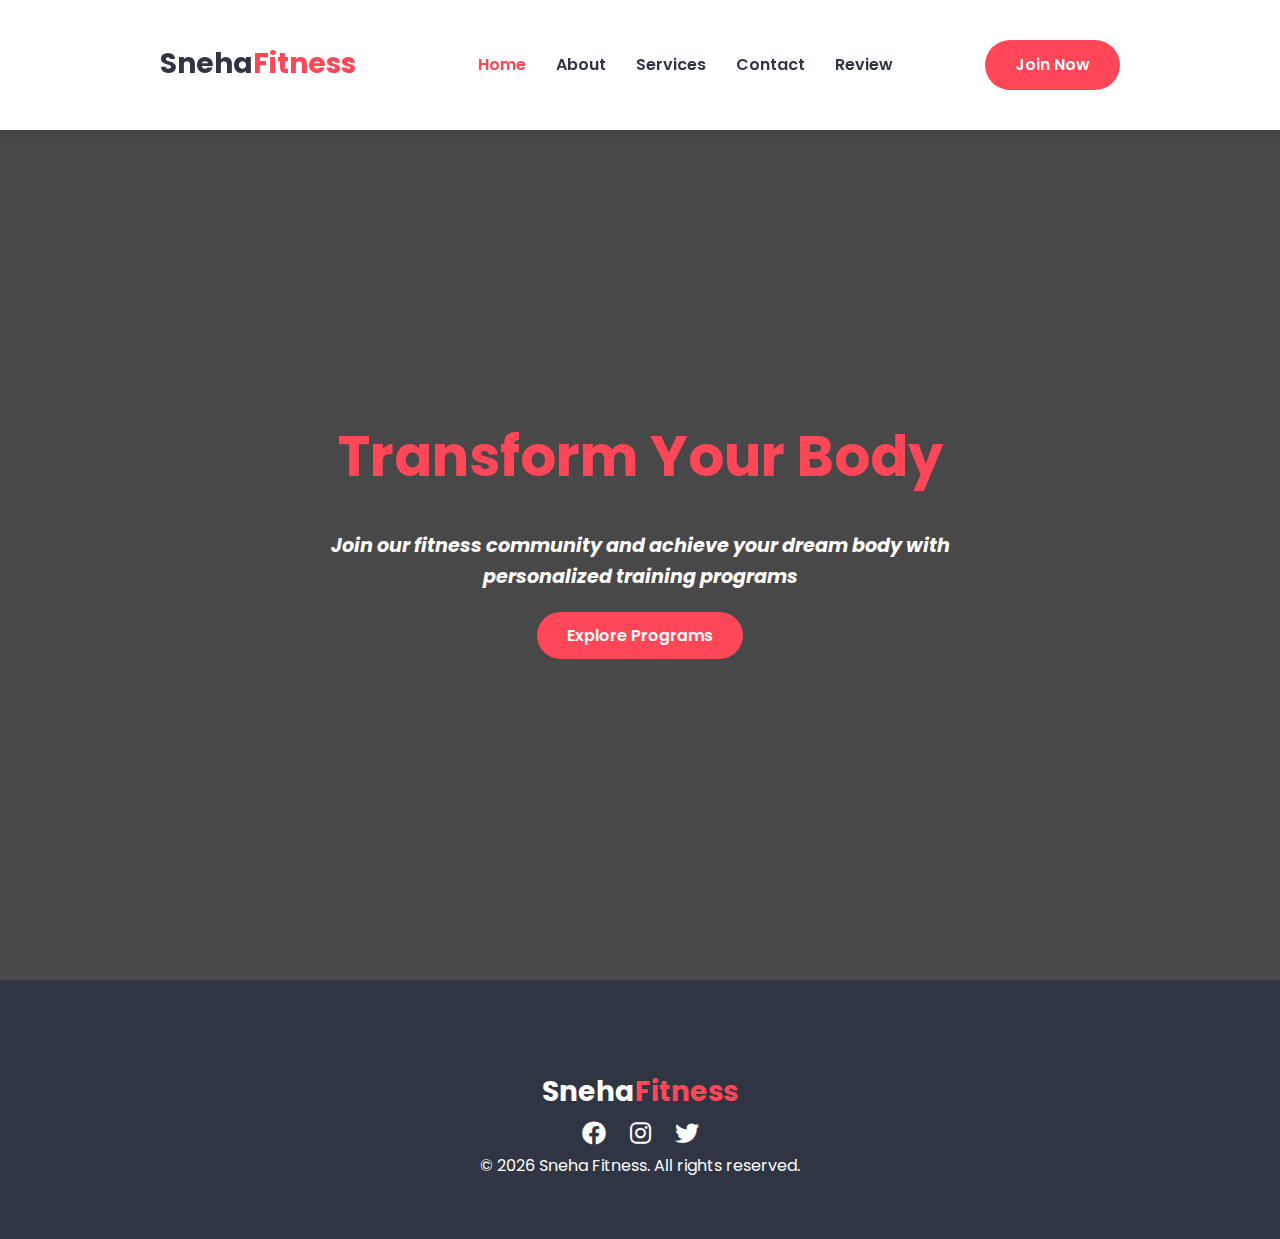
<file: index.html>
<!DOCTYPE html>
<html lang="en">
<head>
    <meta charset="UTF-8">
    <meta name="viewport" content="width=device-width, initial-scale=1.0">
    <title>Sneha Fitness Portal</title>
    <link rel="stylesheet" href="style.css">
    <link rel="stylesheet" href="https://cdnjs.cloudflare.com/ajax/libs/font-awesome/6.0.0/css/all.min.css">
    <link href="https://fonts.googleapis.com/css2?family=Poppins:wght@400;600;700&display=swap" rel="stylesheet">
</head>
<body>
    <header>
        <div class="container flex">
            <div class="logo">Sneha<span>Fitness</span></div>
            <nav>
                <ul>
                    <li><a href="index.html" class="active">Home</a></li>
                    <li><a href="about.html">About</a></li>
                    <li><a href="services.html">Services</a></li>
                    <li><a href="Contact.html">Contact</a></li>
                      <li><a href="review.html">Review</a></li>
                </ul>
            </nav>
            <a href="login.html" class="btn">Join Now</a>

        </div>
    </header>

    <section id="home" class="hero">
        <div class="container hero-content">
            <h1 style="color:#ff4757">Transform Your Body</h1>
            <p><b><i><p style="color:white;">Join our fitness community and achieve your dream body with personalized training programs</p></i></b></p>
            <a href="services.html" class="btn">Explore Programs</a>
        </div>
    </section>

    <footer>
        <div class="container">
            <div class="logo">Sneha<span>Fitness</span></div>
            <div class="social-links">
                <a href="#"><i class="fab fa-facebook"></i></a>
                <a href="#"><i class="fab fa-instagram"></i></a>
                <a href="#"><i class="fab fa-twitter"></i></a>
            </div>
            <p>&copy; <script>document.write(new Date().getFullYear())</script> Sneha Fitness. All rights reserved.</p>
        </div>
    </footer>
</body>
</html>
</file>
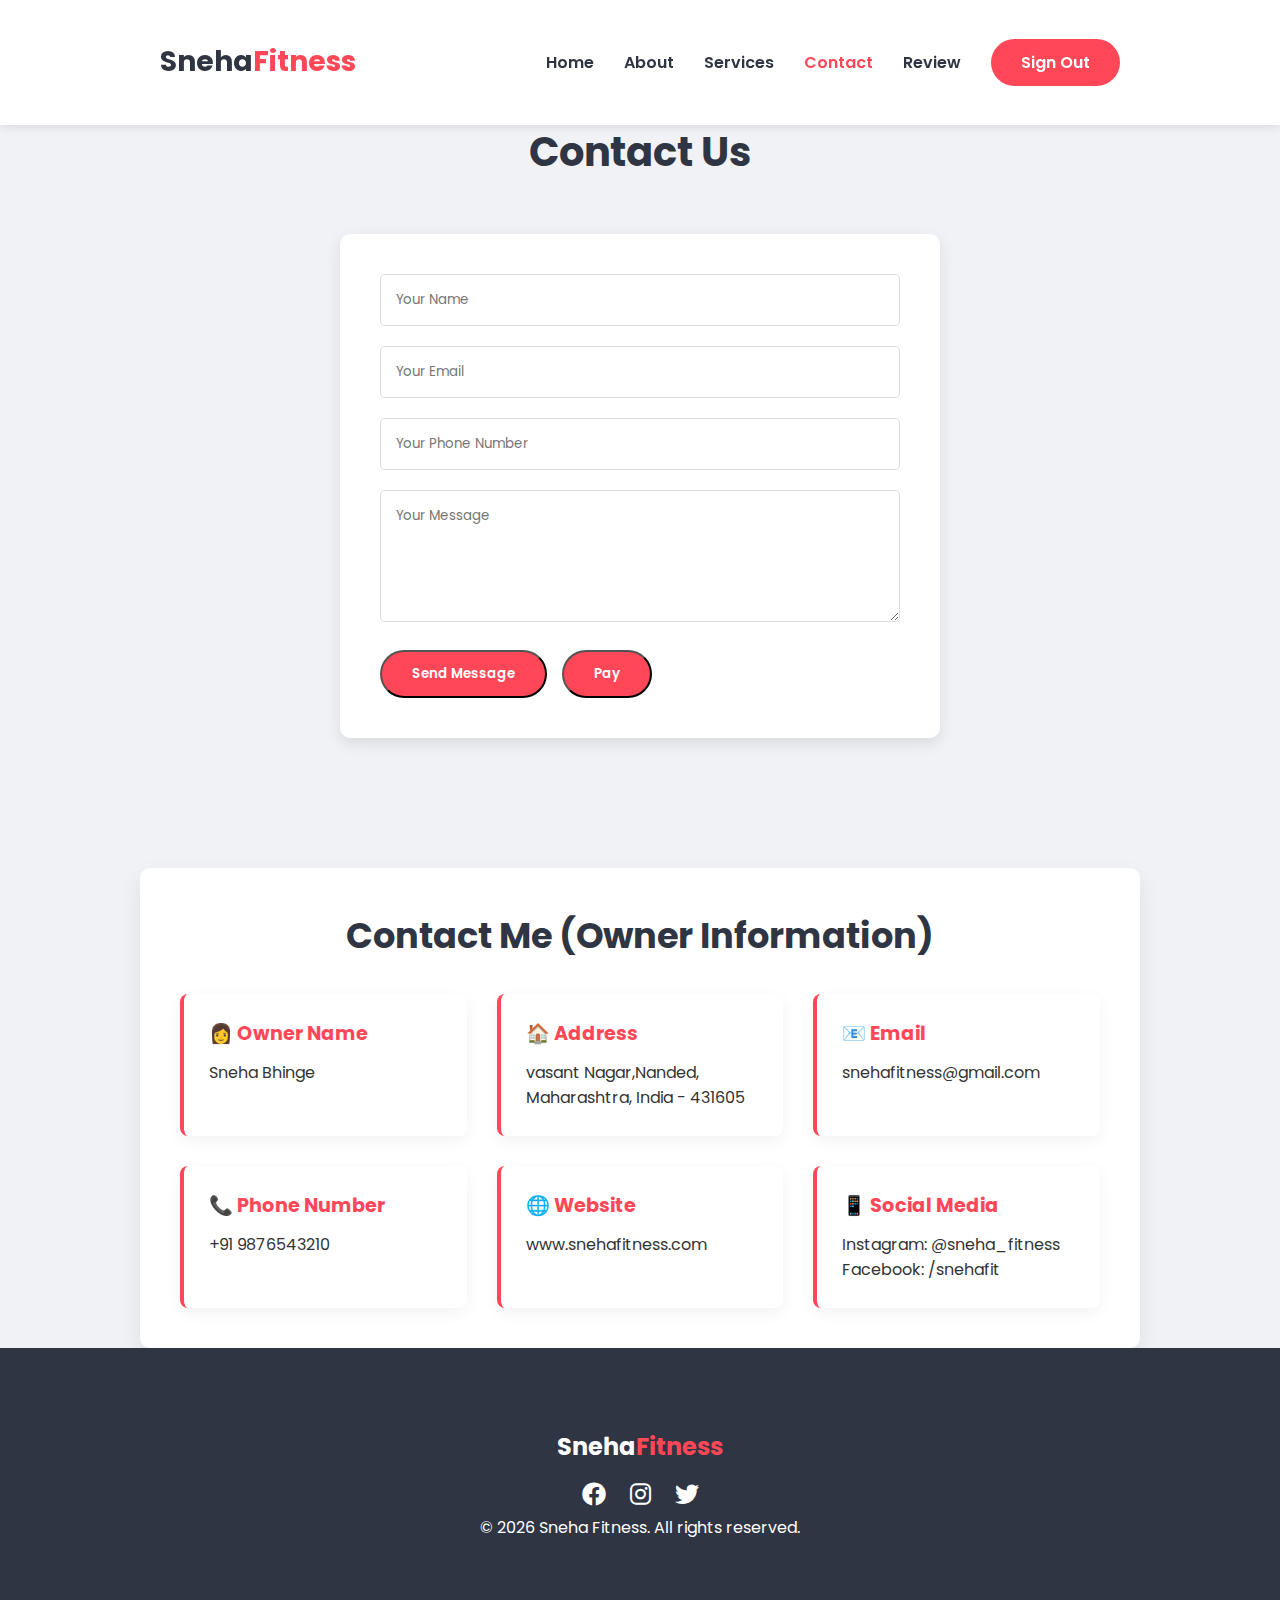
<file: contact.html>
<!DOCTYPE html>
<html lang="en">
<head>
    <meta charset="UTF-8">
    <meta name="viewport" content="width=device-width, initial-scale=1.0">
    <title>Sneha Fitness Portal</title>
    <link rel="stylesheet" href="style.css">
    <link rel="stylesheet" href="https://cdnjs.cloudflare.com/ajax/libs/font-awesome/6.0.0/css/all.min.css">
    <link href="https://fonts.googleapis.com/css2?family=Poppins:wght@400;600;700&display=swap" rel="stylesheet">
</head>
    <style>
        /* Popup Styles */
        .thank-you-popup {
            position: fixed;
            top: 50%;
            left: 50%;
            transform: translate(-50%, -50%);
            background: #4CAF50;
            color: white;
            padding: 30px 40px;
            border-radius: 8px;
            box-shadow: 0 4px 20px rgba(0,0,0,0.2);
            z-index: 1000;
            text-align: center;
            max-width: 80%;
            animation: fadeIn 0.3s;
        }
        
        .thank-you-popup i {
            font-size: 40px;
            margin-bottom: 15px;
            display: block;
        }
        
        .thank-you-popup p {
            margin: 0;
            font-size: 18px;
            font-weight: 600;
        }
        
        .overlay {
            position: fixed;
            top: 0;
            left: 0;
            right: 0;
            bottom: 0;
            background: rgba(0,0,0,0.5);
            z-index: 999;
        }
        
        .hidden {
            display: none;
        }
        

     .contact-box {
      background: white;
      margin-top: 10px; /* or use 0 if you want it completely removed */
      padding: 40px;
      border-radius: 10px;
      box-shadow: 0 10px 25px rgba(0,0,0,0.08);
    }

    h2 {
      text-align: center;
      font-size: 2.2rem;
      margin-bottom: 30px;
      color: var(--dark);
    }

    .info-grid {
      display: grid;
      grid-template-columns: repeat(auto-fit, minmax(280px, 1fr));
      gap: 30px;
    }

    .info-item {
      background: #fff;
      padding: 25px;
      border-left: 4px solid var(--primary);
      border-radius: 8px;
      box-shadow: 0 5px 15px rgba(0,0,0,0.05);
    }

    .info-item h3 {
      margin: 0 0 10px;
      font-size: 1.2rem;
      color: var(--primary);
    }

    .info-item p {
      margin: 0;
      font-size: 1rem;
      color: #333;
    }

    footer {
      background: var(--dark);
      color: white;
      padding: 40px 0 20px;
      text-align: center;
    }

    footer .logo {
      font-size: 24px;
      font-weight: bold;
      margin-bottom: 10px;
    }

    footer .logo span {
      color: var(--primary);
    }

    .social-links a {
      color: white;
      margin: 0 10px;
      font-size: 1.5rem;
      transition: color 0.3s;
    }

    .social-links a:hover {
      color: #ff6b81;
    }

    .btn {
    padding: 12px 30px;
    background: var(--primary);
    color: white;
    border-radius: 30px;
    text-decoration: none;
    font-weight: 600;
    transition: all 0.3s;
    }
    .btn:hover {
    transform: translateY(-3px);
    box-shadow: 0 10px 20px rgba(0,0,0,0.1);
    }

    @media (max-width: 600px) {
      .flex {
        flex-direction: column;
      }
      nav ul {
        flex-direction: column;
        margin-top: 10px;
      }
      nav ul li {
        margin: 10px 0;
      }
    } 
    </style>
    <body>
        </head>
<body>
    <div class="overlay hidden" id="overlay"></div>
    <div class="thank-you-popup hidden" id="thankYouPopup">
        <i class="fas fa-check-circle"></i>
        <p>Thank you! We will contact you soon.</p>
    </div>

    <header>
        <div class="container flex">
            <div class="logo">Sneha<span>Fitness</span></div>
            <nav>
                <ul>
                    <li><a href="index1.html">Home</a></li>
                    <li><a href="about.html">About</a></li>
                    <li><a href="services.html">Services</a></li>
                    <li><a href="Contact.html" class="active">Contact</a></li>
                    <li><a href="review.html">Review</a></li>
                    <li><a href="logout.php" class="btn" style="background-color: #ff4757;">Sign Out</a></li>
                </ul>
            </nav>
            
        </div>
    </header>
    <section id="contact">
        <div class="container">
            <h2 class="section-title">Contact Us</h2>
            <div class="contact-form">


                <form method="POST" action="Contact.php">
                <div class="form-group">
                  <input type="text" name="name" placeholder="Your Name" required>
                </div>
                <div class="form-group">
                  <input type="email" name="email" placeholder="Your Email" required>
                </div>
                  <div class="form-group">
                  <input type="tel" name="phone" placeholder="Your Phone Number" required>
                </div>
                <div class="form-group">
                  <textarea name="message" placeholder="Your Message" rows="5" required></textarea>
                </div>

                <div style="display: flex; gap: 15px; flex-wrap: wrap;">
                 <button type="submit" class="btn">Send Message</button>

                 <button id="rzp-button1" type="button" class="btn">Pay</button>


                </div>
               </form>


            </div>
        </div>
    </section>
    <section class="container contact-box">
    <h2>Contact Me (Owner Information)</h2>
    <div class="info-grid">
      <div class="info-item">
        <h3>👩 Owner Name</h3>
        <p>Sneha Bhinge</p>
      </div>
      <div class="info-item">
        <h3>🏠 Address</h3>
        <p> vasant Nagar,Nanded, Maharashtra, India - 431605</p>
      </div>
      <div class="info-item">
        <h3>📧 Email</h3>
        <p>snehafitness@gmail.com</p>
      </div>
      <div class="info-item">
        <h3>📞 Phone Number</h3>
        <p>+91 9876543210</p>
      </div>
      <div class="info-item">
        <h3>🌐 Website</h3>
        <p>www.snehafitness.com</p>
      </div>
      <div class="info-item">
        <h3>📱 Social Media</h3>
        <p>Instagram: @sneha_fitness<br>Facebook: /snehafit</p>
      </div>
    </div>
  </section>
  <script src="https://checkout.razorpay.com/v1/checkout.js"></script>


    <footer>
        <div class="container">
            <div class="logo">Sneha<span>Fitness</span></div>
            <div class="social-links">
                <a href="#"><i class="fab fa-facebook"></i></a>
                <a href="#"><i class="fab fa-instagram"></i></a>
                <a href="#"><i class="fab fa-twitter"></i></a>
            </div>
            <p>&copy; <script>document.write(new Date().getFullYear())</script> Sneha Fitness. All rights reserved.</p>
        </div>
    </footer>
</body>
</html>
    </body>
</file>
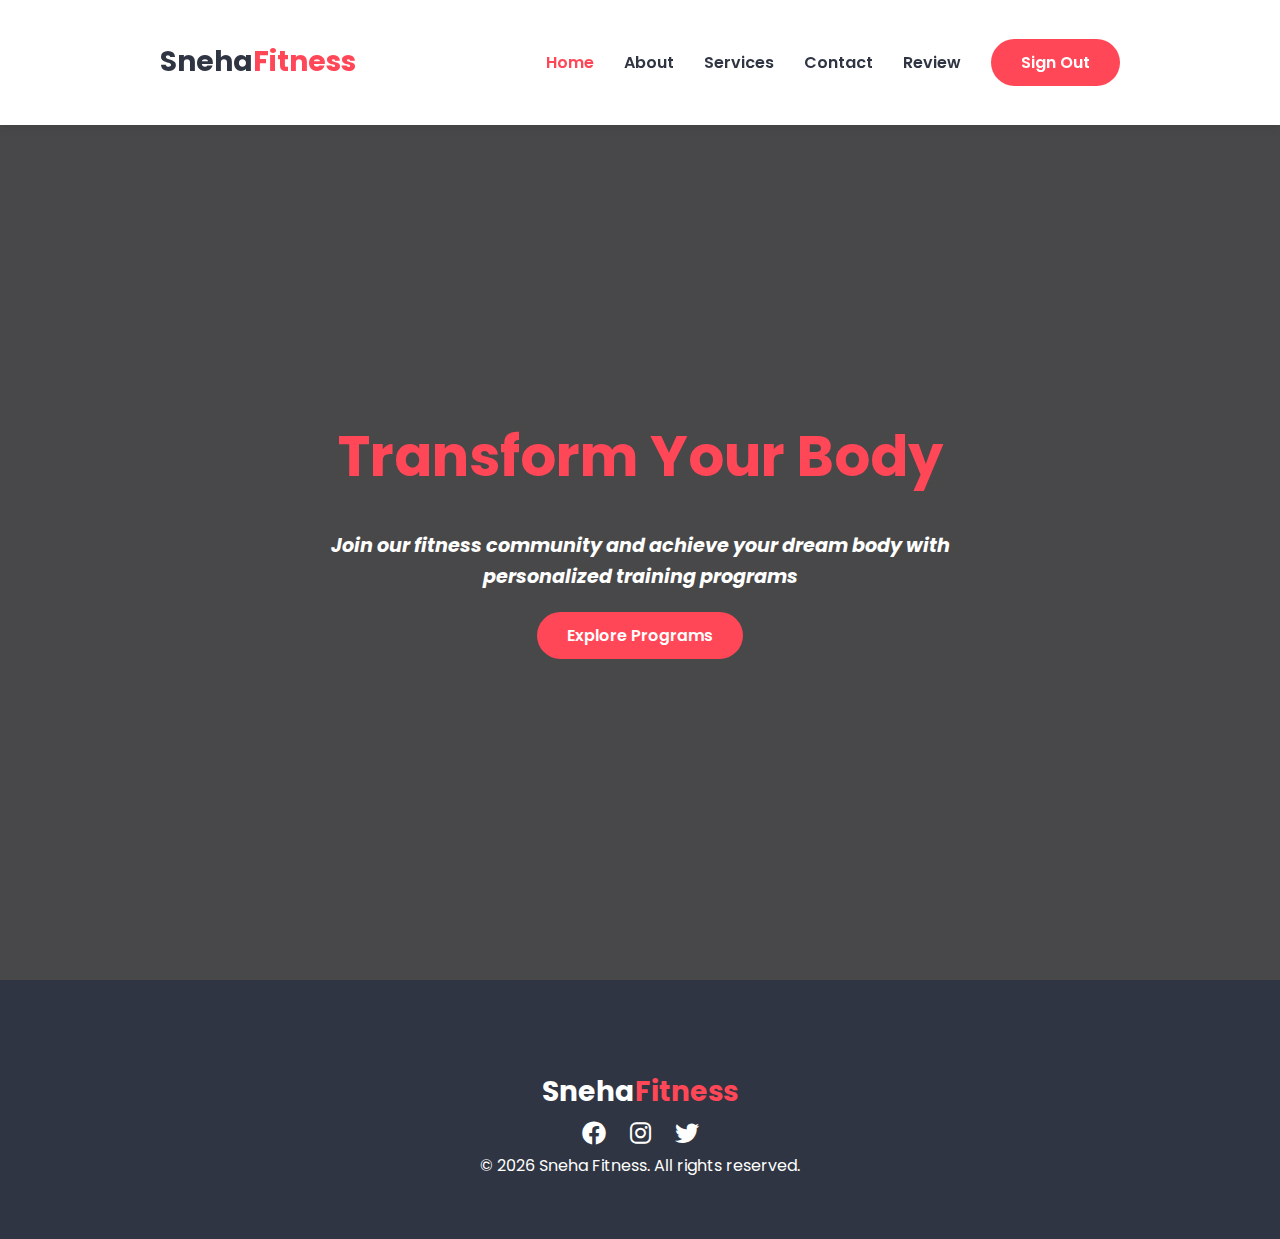
<file: index1.html>
<!DOCTYPE html>
<html lang="en">
<head>
    <meta charset="UTF-8">
    <meta name="viewport" content="width=device-width, initial-scale=1.0">
    <title>Sneha Fitness Portal</title>
    <link rel="stylesheet" href="style.css">
    <link rel="stylesheet" href="https://cdnjs.cloudflare.com/ajax/libs/font-awesome/6.0.0/css/all.min.css">
    <link href="https://fonts.googleapis.com/css2?family=Poppins:wght@400;600;700&display=swap" rel="stylesheet">
</head>
<body>
    <header>
        <div class="container flex">
            <div class="logo">Sneha<span>Fitness</span></div>
            <nav>
                <ul>
                    <li><a href="index.html" class="active">Home</a></li>
                    <li><a href="about.html">About</a></li>
                    <li><a href="services.html">Services</a></li>
                    <li><a href="Contact.html">Contact</a></li>
                    <li><a href="review.html">Review</a></li>
                    <li><a href="logout.php" class="btn" style="background-color: #ff4757;">Sign Out</a></li>
                </ul>
            </nav>
            

        </div>
    </header>

    <section id="home" class="hero">
        <div class="container hero-content">
            <h1 style="color:#ff4757">Transform Your Body</h1>
            <p><b><i><p style="color:white;">Join our fitness community and achieve your dream body with personalized training programs</p></i></b></p>
            <a href="services.html" class="btn">Explore Programs</a>
        </div>
    </section>

    <footer>
        <div class="container">
            <div class="logo">Sneha<span>Fitness</span></div>
            <div class="social-links">
                <a href="#"><i class="fab fa-facebook"></i></a>
                <a href="#"><i class="fab fa-instagram"></i></a>
                <a href="#"><i class="fab fa-twitter"></i></a>
            </div>
            <p>&copy; <script>document.write(new Date().getFullYear())</script> Sneha Fitness. All rights reserved.</p>
        </div>
    </footer>
</body>
</html>
</file>
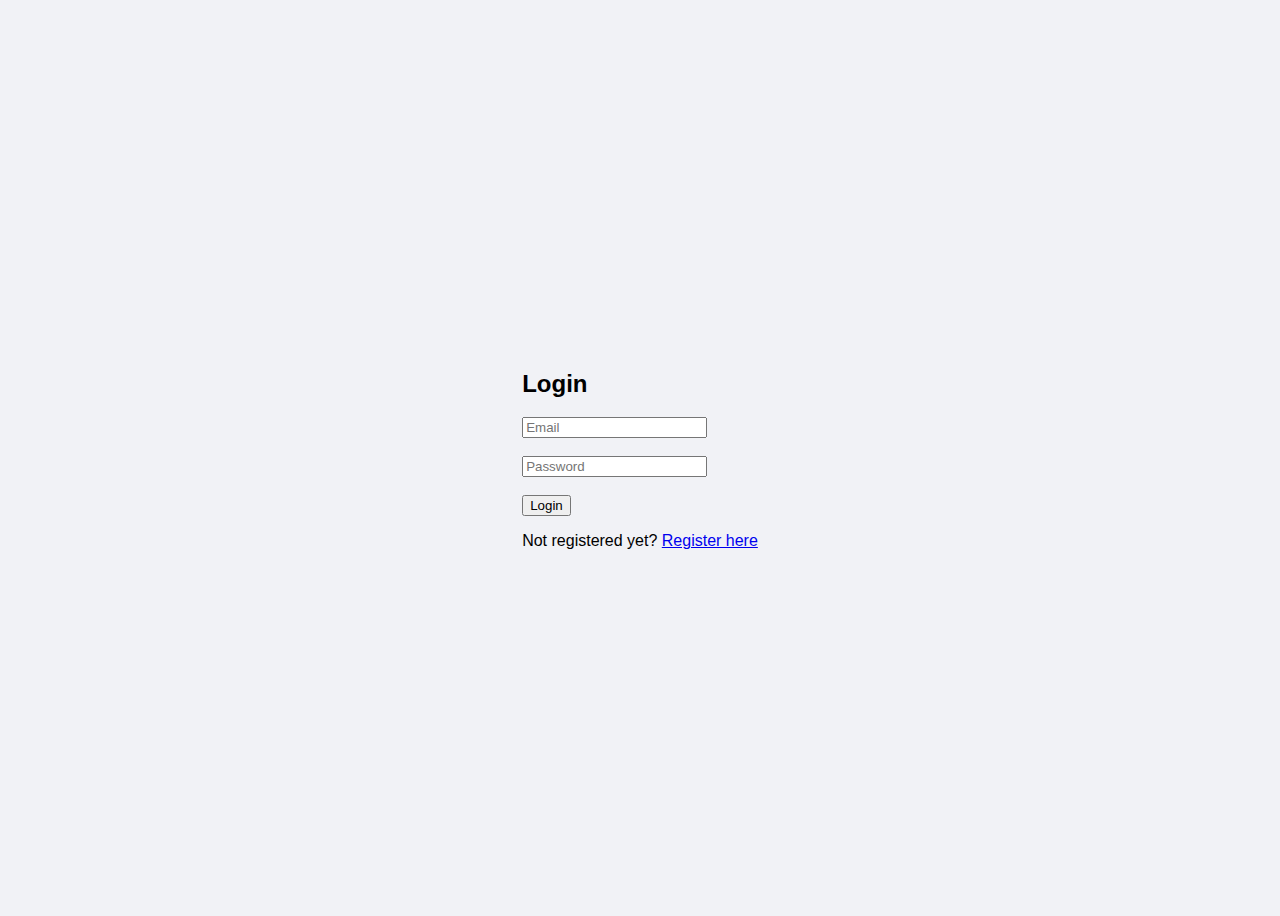
<file: login.html>
<!DOCTYPE html>
<html>
<head>
    <title>Login - Sneha Fitness</title>
    <style>
/* Global Styles */
body {
    font-family: 'Poppins', sans-serif;
    background: #f1f2f6;
    display: flex;
    justify-content: center;
    align-items: center;
    height: 100vh;
}

/* Container */
.form-container {
    background: white;
    padding: 40px 30px;
    border-radius: 10px;
    box-shadow: 0 10px 25px rgba(0,0,0,0.1);
    width: 100%;
    max-width: 400px;
}

/* Title */
.form-container h2 {
    text-align: center;
    margin-bottom: 25px;
    color: #ff4757;
}

/* Input Fields */
.form-container input[type="text"],
.form-container input[type="email"],
.form-container input[type="password"] {
    width: 100%;
    padding: 12px 15px;
    margin: 10px 0;
    border: 1px solid #ccc;
    border-radius: 8px;
    transition: border 0.3s ease;
}

.form-container input:focus {
    border-color: #2ed573;
    outline: none;
}

/* Buttons */
.form-container button {
    width: 100%;
    background: #ff4757;
    color: white;
    padding: 12px;
    border: none;
    border-radius: 8px;
    font-size: 1rem;
    cursor: pointer;
    transition: background 0.3s ease;
}

.form-container button:hover {
    background: #e84118;
}

/* Links */
.form-container .link {
    text-align: center;
    margin-top: 15px;
}

.form-container .link a {
    color: #2ed573;
    text-decoration: none;
}

.form-container .link a:hover {
    text-decoration: underline;
}
</style>

</head>
<body>
<div class="container">
    <h2>Login</h2>
    <form action="login.php" method="POST">
        <input type="email" name="email" placeholder="Email" required /><br><br>
        <input type="password" name="password" placeholder="Password" required /><br><br>
        <button type="submit">Login</button>
    </form>
    <p>Not registered yet? <a href="register.html">Register here</a></p>
</div>
</body>
</html>
</file>
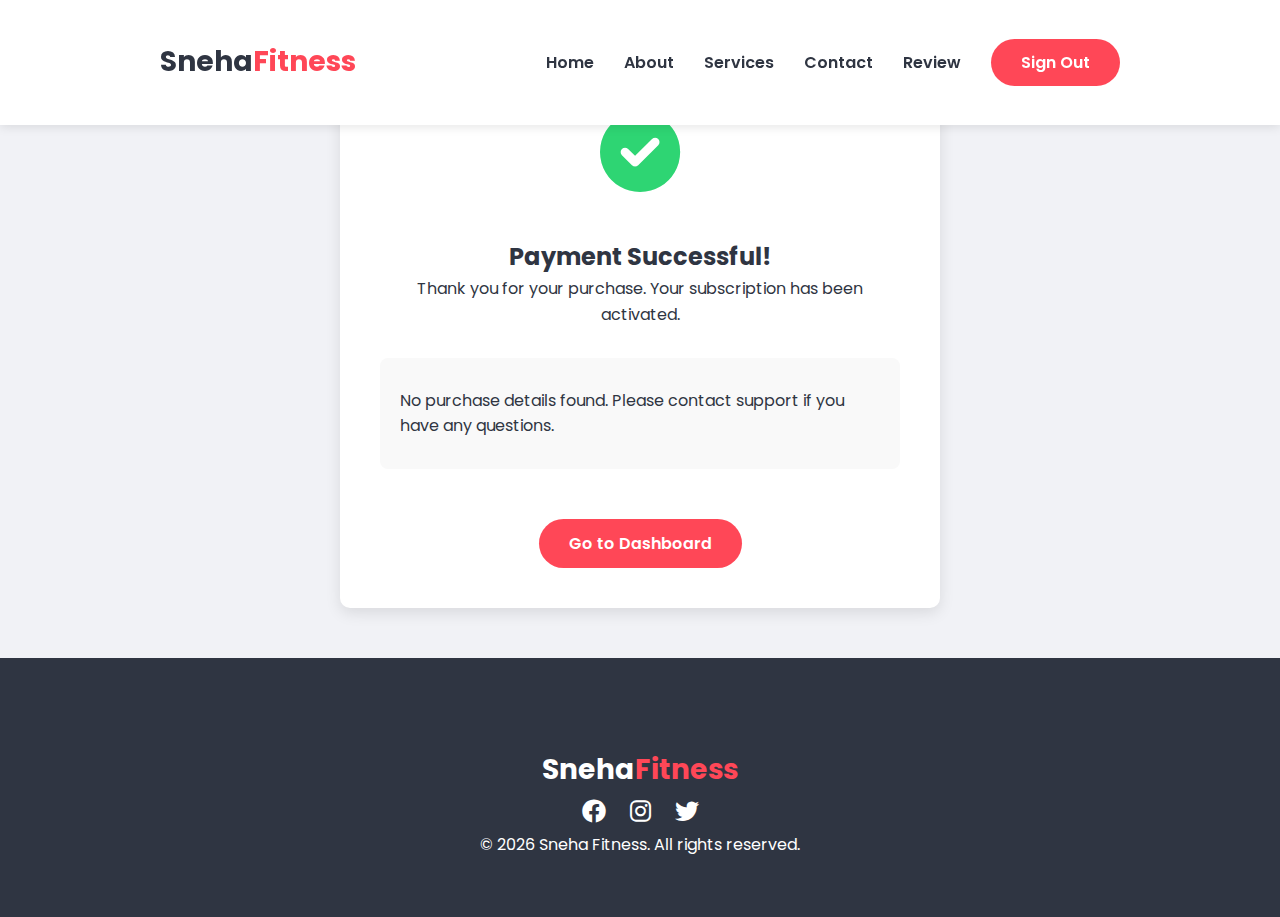
<file: payment-success.html>
<!DOCTYPE html>
<html lang="en">
<head>
    <meta charset="UTF-8">
    <meta name="viewport" content="width=device-width, initial-scale=1.0">
    <title>Payment Successful - Sneha Fitness</title>
    <link rel="stylesheet" href="style.css">
    <link rel="stylesheet" href="https://cdnjs.cloudflare.com/ajax/libs/font-awesome/6.0.0/css/all.min.css">
    <link href="https://fonts.googleapis.com/css2?family=Poppins:wght@400;600;700&display=swap" rel="stylesheet">
    <style>
        .success-container {
            max-width: 600px;
            margin: 50px auto;
            background: white;
            padding: 40px;
            border-radius: 10px;
            box-shadow: 0 5px 15px rgba(0,0,0,0.1);
            text-align: center;
        }
        
        .success-icon {
            font-size: 80px;
            color: #2ed573;
            margin-bottom: 20px;
        }
        
        .purchase-details {
            text-align: left;
            margin: 30px 0;
            padding: 20px;
            background: #f9f9f9;
            border-radius: 8px;
        }
        
        .purchase-details h3 {
            margin-bottom: 15px;
            color: var(--primary);
        }
        
        .purchase-details p {
            margin: 10px 0;
        }
        
        .btn-dashboard {
            display: inline-block;
            padding: 12px 30px;
            background: var(--primary);
            color: white;
            border-radius: 30px;
            text-decoration: none;
            font-weight: 600;
            transition: all 0.3s;
            margin-top: 20px;
        }
        
        .btn-dashboard:hover {
            transform: translateY(-3px);
            box-shadow: 0 10px 20px rgba(0,0,0,0.1);
        }
    </style>
</head>
<body>
    <header>
        <div class="container flex">
            <div class="logo">Sneha<span>Fitness</span></div>
            <nav>
                <ul>
                    <li><a href="index1.html">Home</a></li>
                    <li><a href="about.html">About</a></li>
                    <li><a href="services.html">Services</a></li>
                    <li><a href="Contact.html">Contact</a></li>
                    <li><a href="review.html">Review</a></li>
                    <li><a href="logout.php" class="btn" style="background-color: #ff4757;">Sign Out</a></li>
                </ul>
            </nav>
        </div>
    </header>

    <div class="success-container">
        <div class="success-icon">
            <i class="fas fa-check-circle"></i>
        </div>
        
        <h2>Payment Successful!</h2>
        <p>Thank you for your purchase. Your subscription has been activated.</p>
        
        <div class="purchase-details" id="purchaseDetails">
            <!-- Details will be filled by JavaScript -->
        </div>
        
        <a href="index1.html" class="btn-dashboard">Go to Dashboard</a>
    </div>

    <footer>
        <div class="container">
            <div class="logo">Sneha<span>Fitness</span></div>
            <div class="social-links">
                <a href="#"><i class="fab fa-facebook"></i></a>
                <a href="#"><i class="fab fa-instagram"></i></a>
                <a href="#"><i class="fab fa-twitter"></i></a>
            </div>
            <p>&copy; <script>document.write(new Date().getFullYear())</script> Sneha Fitness. All rights reserved.</p>
        </div>
    </footer>

    <script>
        // Retrieve purchase details from localStorage
        const purchaseDetails = JSON.parse(localStorage.getItem('purchaseDetails'));
        
        if (purchaseDetails) {
            document.getElementById('purchaseDetails').innerHTML = `
                <h3>Purchase Details</h3>
                <p><strong>Service:</strong> ${purchaseDetails.service}</p>
                <p><strong>Amount Paid:</strong> ₹${purchaseDetails.price}</p>
                <p><strong>Date:</strong> ${purchaseDetails.date}</p>
                <p><strong>Transaction ID:</strong> ${purchaseDetails.transactionId}</p>
                <p>We've sent these details to your email as well.</p>
            `;
            
            // Clear the stored details
            localStorage.removeItem('purchaseDetails');
        } else {
            document.getElementById('purchaseDetails').innerHTML = `
                <p>No purchase details found. Please contact support if you have any questions.</p>
            `;
        }
    </script>
</body>
</html>
</file>
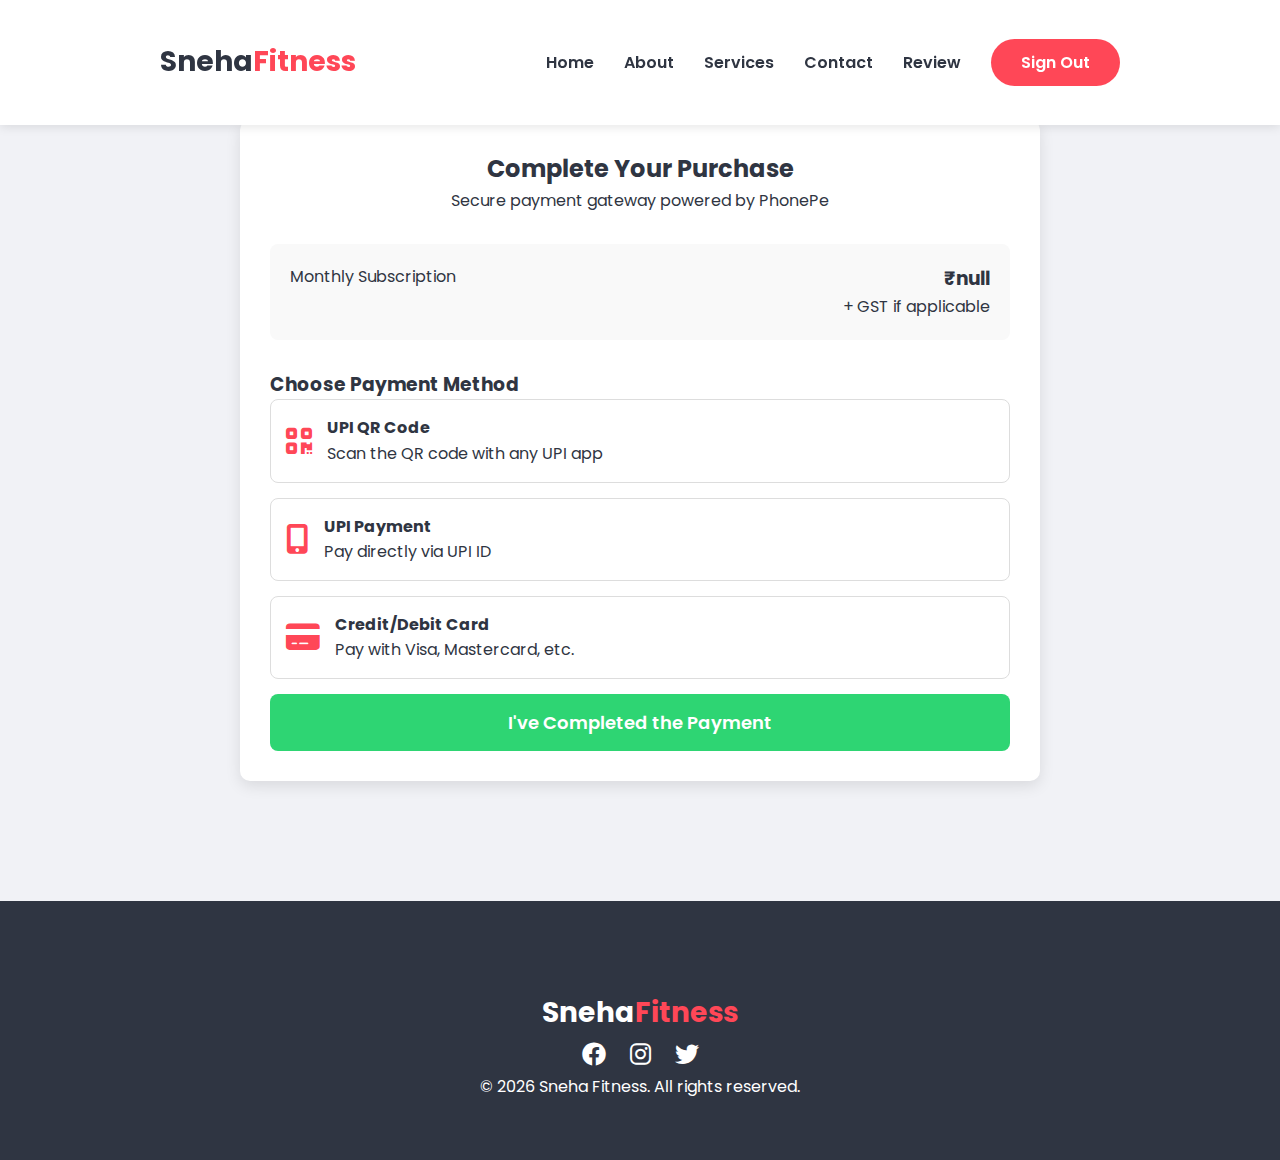
<file: payment.html>
<!DOCTYPE html>
<html lang="en">
<head>
    <meta charset="UTF-8">
    <meta name="viewport" content="width=device-width, initial-scale=1.0">
    <title>Payment - Sneha Fitness</title>
    <link rel="stylesheet" href="style.css">
    <link rel="stylesheet" href="https://cdnjs.cloudflare.com/ajax/libs/font-awesome/6.0.0/css/all.min.css">
    <link href="https://fonts.googleapis.com/css2?family=Poppins:wght@400;600;700&display=swap" rel="stylesheet">
    <style>
        .payment-container {
            max-width: 800px;
            margin: 120px auto;
            background: white;
            padding: 30px;
            border-radius: 10px;
            box-shadow: 0 5px 15px rgba(0,0,0,0.1);
        }
        
        .payment-header {
            text-align: center;
            margin-bottom: 30px;
        }
        
        .payment-details {
            display: flex;
            justify-content: space-between;
            margin-bottom: 30px;
            padding: 20px;
            background: #f9f9f9;
            border-radius: 8px;
        }
        
        .payment-methods {
            margin-top: 30px;
        }
        
        .payment-method {
            display: flex;
            align-items: center;
            padding: 15px;
            margin-bottom: 15px;
            border: 1px solid #ddd;
            border-radius: 8px;
            cursor: pointer;
            transition: all 0.3s;
        }
        
        .payment-method:hover {
            border-color: var(--primary);
        }
        
        .payment-method i {
            font-size: 30px;
            margin-right: 15px;
            color: var(--primary);
        }
        
        .qr-code {
            text-align: center;
            margin: 30px 0;
            padding: 20px;
            background: #f9f9f9;
            border-radius: 8px;
            display: none;
        }
        
        .qr-code img {
            max-width: 300px;
            margin-bottom: 15px;
        }
        
        .btn-pay {
            display: block;
            width: 100%;
            padding: 15px;
            background: var(--secondary);
            color: white;
            border: none;
            border-radius: 8px;
            font-size: 18px;
            font-weight: 600;
            cursor: pointer;
            transition: all 0.3s;
        }
        
        .btn-pay:hover {
            background: #25a25a;
        }
    </style>
</head>
<body>
    <header>
        <div class="container flex">
            <div class="logo">Sneha<span>Fitness</span></div>
            <nav>
                <ul>
                    <li><a href="index1.html">Home</a></li>
                    <li><a href="about.html">About</a></li>
                    <li><a href="services.html">Services</a></li>
                    <li><a href="Contact.html">Contact</a></li>
                    <li><a href="review.html">Review</a></li>
                    <li><a href="logout.php" class="btn" style="background-color: #ff4757;">Sign Out</a></li>
                </ul>
            </nav>
        </div>
    </header>

    <div class="payment-container">
        <div class="payment-header">
            <h2>Complete Your Purchase</h2>
            <p>Secure payment gateway powered by PhonePe</p>
        </div>
        
        <div class="payment-details">
            <div>
                <h3 id="service-name">Service Name</h3>
                <p>Monthly Subscription</p>
            </div>
            <div style="text-align: right;">
                <h3 id="service-price">₹0</h3>
                <p>+ GST if applicable</p>
            </div>
        </div>
        
        <div class="payment-methods">
            <h3>Choose Payment Method</h3>
            
            <div class="payment-method" onclick="showQRCode()">
                <i class="fas fa-qrcode"></i>
                <div>
                    <h4>UPI QR Code</h4>
                    <p>Scan the QR code with any UPI app</p>
                </div>
            </div>
            
            <div class="payment-method">
                <i class="fas fa-mobile-alt"></i>
                <div>
                    <h4>UPI Payment</h4>
                    <p>Pay directly via UPI ID</p>
                </div>
            </div>
            
            <div class="payment-method">
                <i class="fas fa-credit-card"></i>
                <div>
                    <h4>Credit/Debit Card</h4>
                    <p>Pay with Visa, Mastercard, etc.</p>
                </div>
            </div>
        </div>
        
        <div class="qr-code" id="qrCodeSection">
            <h4>Scan this QR code with PhonePe, GPay, or any UPI app</h4>
            <img src="phone pay scanner.jpg" alt="PhonePe QR Code">
            <p>After payment, you'll be redirected automatically</p>
        </div>
        
        <button class="btn-pay" onclick="completePayment()">I've Completed the Payment</button>
    </div>

    <footer>
        <div class="container">
            <div class="logo">Sneha<span>Fitness</span></div>
            <div class="social-links">
                <a href="#"><i class="fab fa-facebook"></i></a>
                <a href="#"><i class="fab fa-instagram"></i></a>
                <a href="#"><i class="fab fa-twitter"></i></a>
            </div>
            <p>&copy; <script>document.write(new Date().getFullYear())</script> Sneha Fitness. All rights reserved.</p>
        </div>
    </footer>

    <script>
        // Get service details from URL parameters
        const urlParams = new URLSearchParams(window.location.search);
        const serviceName = urlParams.get('service');
        const servicePrice = urlParams.get('price');
        
        // Display service details
        document.getElementById('service-name').textContent = serviceName;
        document.getElementById('service-price').textContent = `₹${servicePrice}`;
        
        function showQRCode() {
            document.getElementById('qrCodeSection').style.display = 'block';
        }
        
        function completePayment() {
            // In a real implementation, you would verify payment here
            // For demo, we'll just redirect to thank you page
            
            // Store purchase details in localStorage
            localStorage.setItem('purchaseDetails', JSON.stringify({
                service: serviceName,
                price: servicePrice,
                date: new Date().toLocaleDateString(),
                transactionId: 'TXN' + Math.floor(Math.random() * 1000000)
            }));
            
            window.location.href = 'payment-success.html';
        }
    </script>
</body>
</html>
</file>
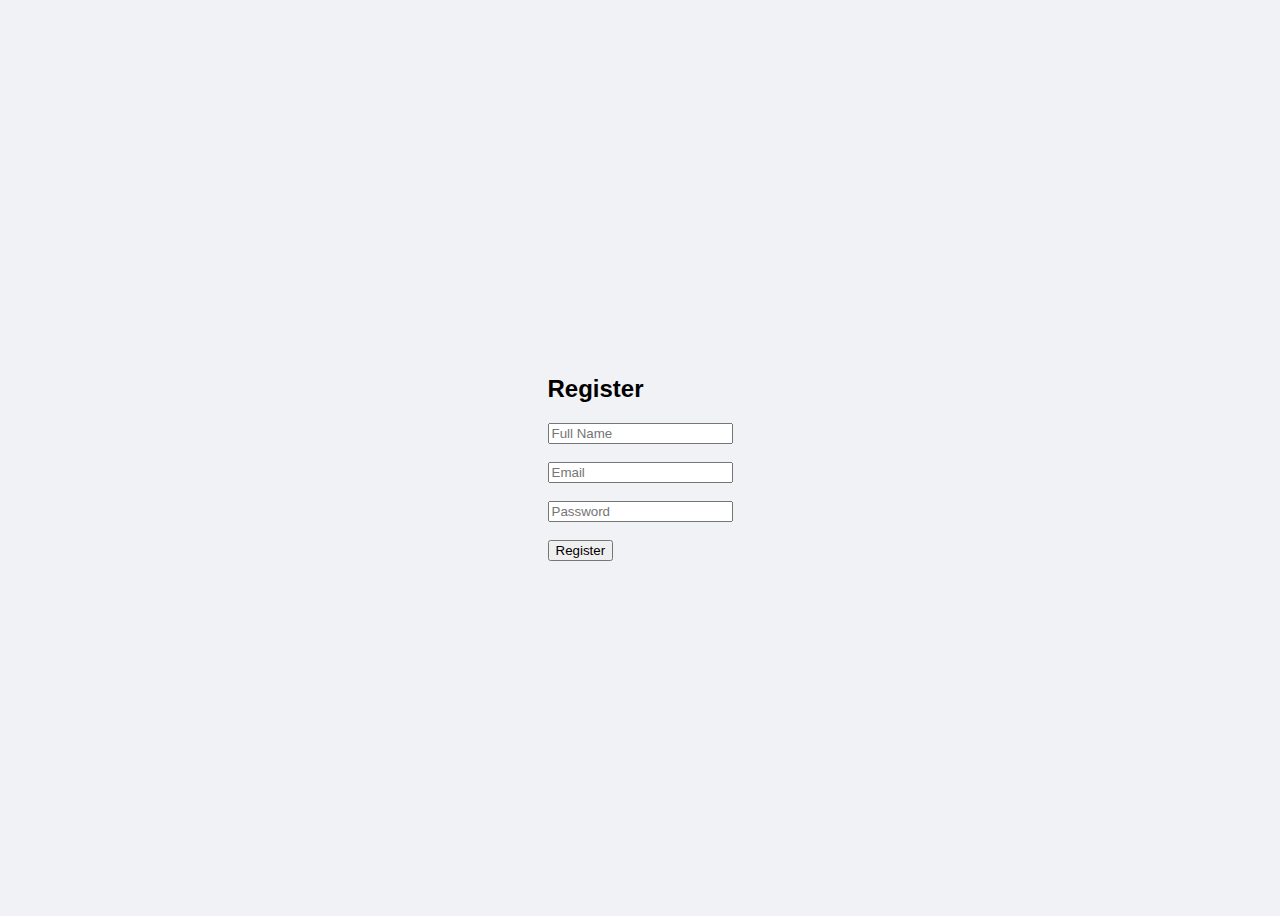
<file: register.html>
<!DOCTYPE html>
<html>
<head>
    <title>Register - Sneha Fitness</title>
    <style>
/* Global Styles */
body {
    font-family: 'Poppins', sans-serif;
    background: #f1f2f6;
    display: flex;
    justify-content: center;
    align-items: center;
    height: 100vh;
}

/* Container */
.form-container {
    background: white;
    padding: 40px 30px;
    border-radius: 10px;
    box-shadow: 0 10px 25px rgba(0,0,0,0.1);
    width: 100%;
    max-width: 400px;
}

/* Title */
.form-container h2 {
    text-align: center;
    margin-bottom: 25px;
    color: #ff4757;
}

/* Input Fields */
.form-container input[type="text"],
.form-container input[type="email"],
.form-container input[type="password"] {
    width: 100%;
    padding: 12px 15px;
    margin: 10px 0;
    border: 1px solid #ccc;
    border-radius: 8px;
    transition: border 0.3s ease;
}

.form-container input:focus {
    border-color: #2ed573;
    outline: none;
}

/* Buttons */
.form-container button {
    width: 100%;
    background: #ff4757;
    color: white;
    padding: 12px;
    border: none;
    border-radius: 8px;
    font-size: 1rem;
    cursor: pointer;
    transition: background 0.3s ease;
}

.form-container button:hover {
    background: #e84118;
}

/* Links */
.form-container .link {
    text-align: center;
    margin-top: 15px;
}

.form-container .link a {
    color: #2ed573;
    text-decoration: none;
}

.form-container .link a:hover {
    text-decoration: underline;
}
</style>

</head>
<body>
<div class="container">
    <h2>Register</h2>
    <form action="register.php" method="POST">
        <input type="text" name="name" placeholder="Full Name" required /><br><br>
        <input type="email" name="email" placeholder="Email" required /><br><br>
        <input type="password" name="password" placeholder="Password" required /><br><br>
        <button type="submit">Register</button>
    </form>
</div>
</body>
</html>
</file>
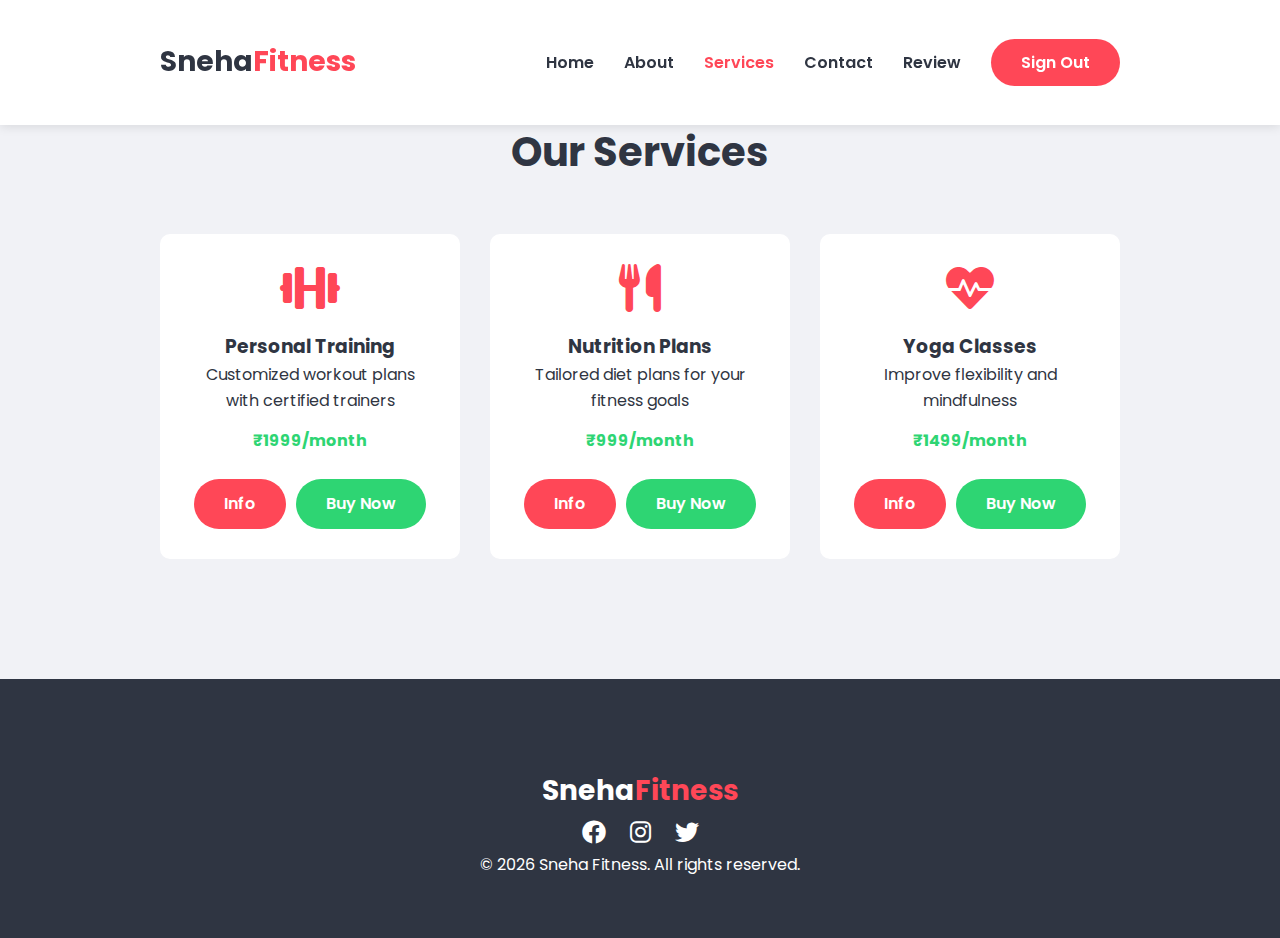
<file: services.html>
<!DOCTYPE html>
<html lang="en">
<head>
    <meta charset="UTF-8">
    <meta name="viewport" content="width=device-width, initial-scale=1.0">
    <title>Our Services - Sneha Fitness</title>
    <link rel="stylesheet" href="style.css">
    <link rel="stylesheet" href="https://cdnjs.cloudflare.com/ajax/libs/font-awesome/6.0.0/css/all.min.css">
    <link href="https://fonts.googleapis.com/css2?family=Poppins:wght@400;600;700&display=swap" rel="stylesheet">
</head>
<body>
    <header>
        <div class="container flex">
            <div class="logo">Sneha<span>Fitness</span></div>
            <nav>
                <ul>
                    <li><a href="index1.html">Home</a></li>
                    <li><a href="about.html">About</a></li>
                    <li><a href="services.html" class="active">Services</a></li>
                    <li><a href="Contact.html">Contact</a></li>
                    <li><a href="review.html">Review</a></li>
                    <li><a href="logout.php" class="btn" style="background-color: #ff4757;">Sign Out</a></li>
                </ul>
            </nav>
            
        </div>
    </header>

    <section id="services">
        <div class="container">
            <h2 class="section-title">Our Services</h2>
            <div class="grid">
                <!-- In services.html, modify the card sections to add Buy buttons -->
<div class="card">
    <i class="fas fa-dumbbell"></i>
    <h3>Personal Training</h3>
    <p>Customized workout plans with certified trainers</p>
    <h4 style="color: var(--secondary); margin-top: 15px;">₹1999/month</h4><br>
    
    <div style="display: flex; gap: 10px; justify-content: center;">
        <a href="trainers.html" class="btn">Info</a>
        <a href="payment.html?service=Personal Training&price=1999" class="btn" style="background-color: var(--secondary);">Buy Now</a>
    </div>
</div>

<div class="card">
    <i class="fas fa-utensils"></i>
    <h3>Nutrition Plans</h3>
    <p>Tailored diet plans for your fitness goals</p>
    <h4 style="color: var(--secondary); margin-top: 15px;">₹999/month</h4><br>
    
    <div style="display: flex; gap: 10px; justify-content: center;">
        <a href="Nutrition plans.html" class="btn">Info</a>
        <a href="payment.html?service=Nutrition Plans&price=999" class="btn" style="background-color: var(--secondary);">Buy Now</a>
    </div>
</div>

<div class="card">
    <i class="fas fa-heartbeat"></i>
    <h3>Yoga Classes</h3>
    <p>Improve flexibility and mindfulness</p>
    <h4 style="color: var(--secondary); margin-top: 15px;">₹1499/month</h4><br>
    
    <div style="display: flex; gap: 10px; justify-content: center;">
        <a href="Yoga classes.html" class="btn">Info</a>
        <a href="payment.html?service=Yoga Classes&price=1499" class="btn" style="background-color: var(--secondary);">Buy Now</a>
    </div>
</div>
            </div>
        </div>
    </section>

    <footer>
        <div class="container">
            <div class="logo">Sneha<span>Fitness</span></div>
            <div class="social-links">
                <a href="#"><i class="fab fa-facebook"></i></a>
                <a href="#"><i class="fab fa-instagram"></i></a>
                <a href="#"><i class="fab fa-twitter"></i></a>
            </div>
            <p>&copy; <script>document.write(new Date().getFullYear())</script> Sneha Fitness. All rights reserved.</p>
        </div>
    </footer>
</body>
</html>
</file>
<file: style.css>
/* style.css */
:root {
    --primary: #ff4757;
    --secondary: #2ed573;
    --dark: #2f3542;
    --light: #f1f2f6;
}
* {
    margin: 0;
    padding: 0;
    box-sizing: border-box;
    font-family: 'Poppins', sans-serif;
}
body {
    background: var(--light);
    color: var(--dark);
    line-height: 1.6;
}
header {
    background: white;
    box-shadow: 0 2px 10px rgba(0,0,0,0.1);
    position: fixed;
    width: 100%;
    top: 0;
    z-index: 1000;
}
.container {
    width: 90%;
    max-width: 1200px;
    margin: 0 auto;
    padding: 0 20px;
}
.flex {
    display: flex;
    justify-content: space-between;
    align-items: center;
    padding: 20px 0;
}
.logo {
    font-size: 28px;
    font-weight: 700;
}
.logo span {
    color: var(--primary);
}
nav ul {
    display: flex;
    list-style: none;
}
nav ul li {
    margin-left: 30px;
}
nav ul li a {
    text-decoration: none;
    color: var(--dark);
    font-weight: 600;
    transition: color 0.3s;
}
nav ul li a:hover, nav ul li a.active {
    color: var(--primary);
}
.btn {
    padding: 12px 30px;
    background: var(--primary);
    color: white;
    border-radius: 30px;
    text-decoration: none;
    font-weight: 600;
    transition: all 0.3s;
}
.btn:hover {
    transform: translateY(-3px);
    box-shadow: 0 10px 20px rgba(0,0,0,0.1);
}
.hero {
    height: 100vh;
    background: linear-gradient(rgba(0,0,0,0.7), rgba(0,0,0,0.7)), 
                url('https://images.unsplash.com/photo-1534438327276-14e5300c3a48?ixlib=rb-1.2.1&auto=format&fit=crop&w=1350&q=80') no-repeat center center/cover;
    display: flex;
    align-items: center;
    text-align: center;
    color: white;
    margin-top: 80px;
}
.hero-content h1 {
    font-size: 3.5rem;
    margin-bottom: 20px;
}
.hero-content p {
    font-size: 1.2rem;
    max-width: 700px;
    margin: 0 auto 30px;
}
section {
    padding: 80px 0;
}
.section-title {
    text-align: center;
    margin-bottom: 50px;
    font-size: 2.5rem;
}
.about-content .email {
      font-size: 1.1rem;
      margin-top: 20px;
      font-weight: 600;
}
.price {
    color: var(--secondary);
    font-size: 1.2rem;
    margin-top: 15px;
    font-weight: 600;
}
.grid {
    display: grid;
    grid-template-columns: repeat(auto-fit, minmax(300px, 1fr));
    gap: 30px;
}
.card {
    background: white;
    padding: 30px;
    border-radius: 10px;
    text-align: center;
    transition: transform 0.3s;
}
.card:hover {
    transform: translateY(-10px);
    box-shadow: 0 15px 30px rgba(0,0,0,0.1);
}
.card i {
    font-size: 3rem;
    color: var(--primary);
    margin-bottom: 20px;
}
.contact-form {
    max-width: 600px;
    margin: 0 auto;
    background: white;
    padding: 40px;
    border-radius: 10px;
    box-shadow: 0 5px 15px rgba(0,0,0,0.1);
}
.form-group {
    margin-bottom: 20px;
}
.form-group input, 
.form-group textarea {
    width: 100%;
    padding: 15px;
    border: 1px solid #ddd;
    border-radius: 5px;
}
footer {
    background: var(--dark);
    color: white;
    padding: 50px 0 20px;
    text-align: center;
}
.social-links a {
    color: white;
    margin: 0 10px;
    font-size: 1.5rem;
}
body {
      font-family: 'Poppins', sans-serif;
      background: #f1f2f6;
      color: #2f3542;
      margin: 0;
      padding: 0;
    }
    .container {
      max-width: 1000px;
      margin: auto;
      padding: 40px 20px;
    }
    .title {
      text-align: center;
      font-size: 2.8rem;
      color: #ff4757;
      margin-bottom: 20px;
    }
    .content h3 {
      color: #2ed573;
      margin-top: 20px;
    }
    .content {
      background: white;
      padding: 30px;
      border-radius: 10px;
      box-shadow: 0 10px 20px rgba(0,0,0,0.1);
      line-height: 1.8;
    }

    .content ul {
      list-style: none;
      padding-left: 0;
    }
    .content ul li::before {
      content: "✅ ";
      color: #2ed573;
    }
    .content ul li {
      margin-bottom: 10px;
      font-size: 1.1rem;
    }
    a.back {
      display: inline-block;
      margin-top: 30px;
      padding: 10px 25px;
      background: #ff4757;
      color: white;
      border-radius: 5px;
      text-decoration: none;
    }
    .trainers {
      display: flex;
      flex-wrap: wrap;
      gap: 20px;
      margin-top: 20px;
      justify-content: center;
    }
    .trainer-card {
      background: #ffffff;
      border-radius: 10px;
      overflow: hidden;
      width: 250px;
      box-shadow: 0 5px 15px rgba(0,0,0,0.1);
      text-align: center;
    }
    .trainer-card img {
      width: 100%;
      height: 250px;
      object-fit: cover;
    }
    .trainer-card h4 {
      margin: 15px 0 10px;
      color: #ff4757;
    }
    .trainer-card p {
      margin-bottom: 15px;
      font-size: 0.95rem;
      color: #555;
    }
    a.back {
      display: inline-block;
      margin-top: 30px;
      padding: 10px 25px;
      background: #ff4757;
      color: white;
      border-radius: 5px;
      text-decoration: none;
    }
    a.back:hover {
      background: #e84118;
    }

    @media (max-width: 768px) {
      .trainers {
        flex-direction: column;
        align-items: center;
      }
    }

    body {
      font-family: 'Poppins', sans-serif;
      background: #f1f2f6;
      color: #2f3542;
      margin: 0;
      padding: 0;
    }
    .container {
      max-width: 1000px;
      margin: auto;
      padding: 40px 20px;
    }
    .title {
      text-align: center;
      font-size: 2.8rem;
      color: #2ed573;
      margin-bottom: 20px;
    }
    .content {
      background: white;
      padding: 30px;
      border-radius: 10px;
      box-shadow: 0 10px 20px rgba(0,0,0,0.1);
      line-height: 1.8;
    }
    .content h3 {
      color: #ff4757;
      margin-top: 20px;
    }
    .content ul {
      list-style: none;
      padding-left: 0;
    }
    .content ul li::before {
      content: "🍎 ";
      color: #2ed573;
    }
    .content ul li {
      margin-bottom: 10px;
      font-size: 1.1rem;
    }
    a.back {
      display: inline-block;
      margin-top: 30px;
      padding: 10px 25px;
      background: #ff4757;
      color: white;
      border-radius: 5px;
      text-decoration: none;
    }
    a.back:hover {
      background: #e84118;
    }
    .trainer {
      display: flex;
      align-items: center;
      gap: 20px;
      margin-top: 30px;
    }
    .trainer img {
      width: 150px;
      border-radius: 50%;
      border: 4px solid #2ed573;
    }
    .trainer-details {
      font-size: 1.1rem;
    }

@keyframes zoomInOut {
    0% {
        background-size: 100%;
    }
    100% {
        background-size: 120%;
    }
}
@media (max-width: 768px) {
    .flex {
        flex-direction: column;
    }
    nav ul {
        margin: 20px 0;
    }
    nav ul li {
        margin: 0 15px;
    }
    .hero-content h1 {
        font-size: 2.5rem;
    }
}

.bmi-calculator {
  margin-top: 20px;
  background-color: #f5f5f5;
  padding: 20px;
  border-radius: 8px;
}

.bmi-calculator label {
  display: block;
  margin-top: 10px;
  font-weight: 600;
}

.bmi-calculator input {
  width: 100%;
  padding: 8px;
  margin-top: 5px;
  border-radius: 4px;
  border: 1px solid #ccc;
}

.bmi-calculator button {
  margin-top: 15px;
  padding: 10px 20px;
  background-color: #27ae60;
  color: white;
  border: none;
  border-radius: 6px;
  cursor: pointer;
}

.bmi-calculator button:hover {
  background-color: #219150;
}

#bmi-result {
  margin-top: 15px;
  font-weight: bold;
}

.plan-calculator {
  margin-top: 20px;
  padding: 20px;
  background: #f0f0f0;
  border-radius: 10px;
}

.plan-calculator label {
  display: block;
  margin-top: 10px;
  font-weight: bold;
}

.plan-calculator input {
  width: 100%;
  padding: 8px;
  margin-top: 5px;
  border-radius: 5px;
  border: 1px solid #ccc;
}

.plan-calculator button {
  margin-top: 15px;
  padding: 10px 15px;
  background-color: #28a745;
  color: white;
  border: none;
  border-radius: 6px;
  cursor: pointer;
}

.plan-calculator button:hover {
  background-color: #218838;
}

.plan-output {
  margin-top: 15px;
  background: #ffffff;
  padding: 15px;
  border-radius: 8px;
  border: 1px solid #ccc;
}

table {
  width: 100%;
  border-collapse: collapse;
  margin-top: 10px;
}

table th, table td {
  padding: 10px;
  text-align: left;
  border: 1px solid #ccc;
  background-color: #fff;
}

table th {
  background-color: #28a745;
  color: white;
}


.trainers {
  display: grid;
  grid-template-columns: repeat(auto-fit, minmax(250px, 1fr));
  gap: 20px;
  margin-top: 20px;
}

.trainer-card {
  background: #f8f8f8;
  padding: 15px;
  border-radius: 10px;
  text-align: center;
  box-shadow: 0 0 10px rgba(0,0,0,0.05);
}

.trainer-card img {
  width: 100%;
  height: 200px;
  object-fit: cover;
  border-radius: 8px;
}

.trainer-card h4 {
  margin: 10px 0 5px;
  color: #2c3e50;
}

.trainer-card p {
  font-size: 14px;
  color: #555;
}
</file>
